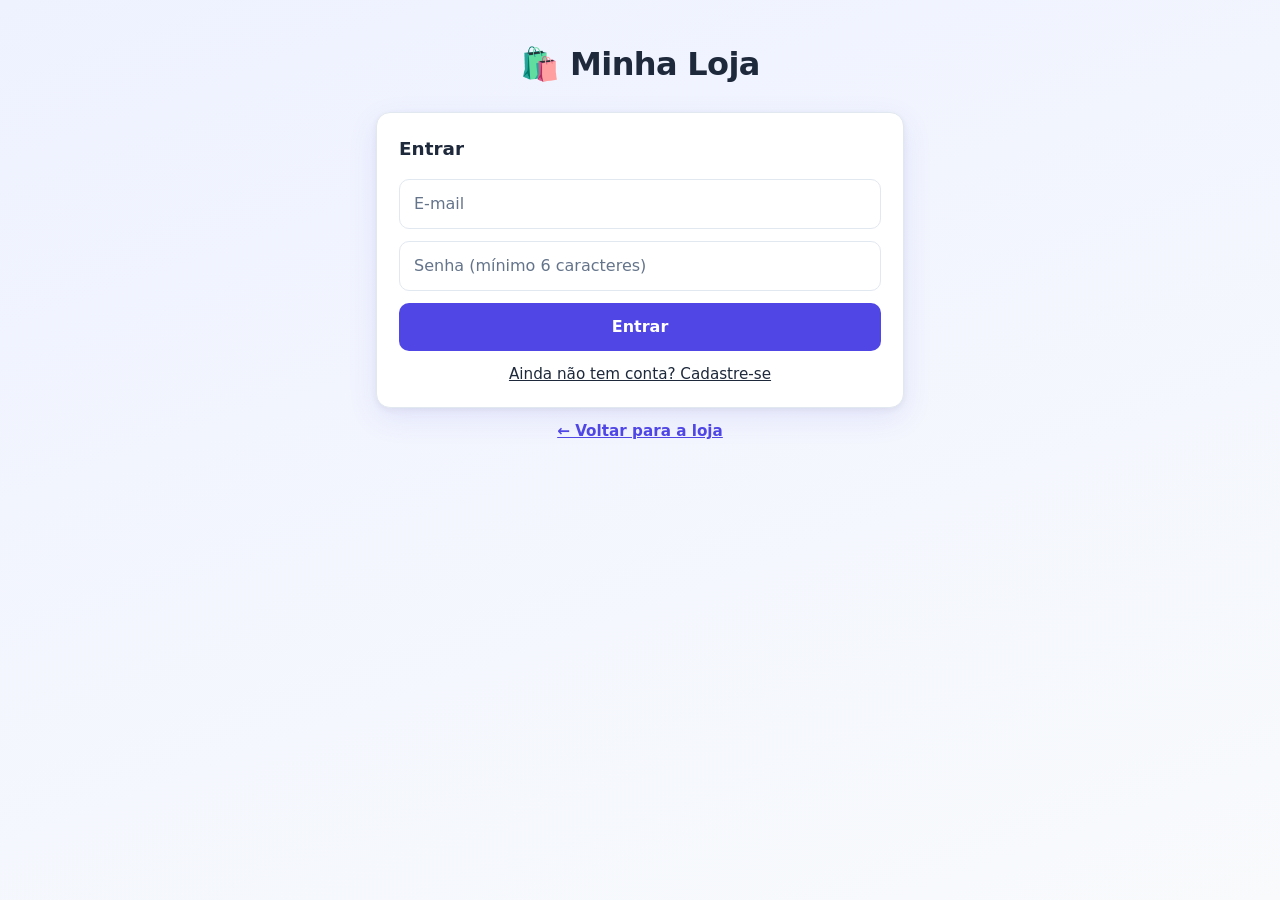
<file: login.html>
<!DOCTYPE html>
<html lang="pt-BR">
<head>
  <meta charset="UTF-8">
  <meta name="viewport" content="width=device-width, initial-scale=1">
  <title>Entrar - Minha Loja</title>
  <link rel="stylesheet" href="style.css">
  <link rel="stylesheet" href="login.css">
</head>
<body>
  <main>
    <h1>🛍️ Minha Loja</h1>

    <form id="formulario">
      <h2 id="titulo-form">Entrar</h2>
      <input type="text" id="nome" placeholder="Seu nome" autocomplete="name">
      <input type="email" id="email" placeholder="E-mail" autocomplete="email">
      <input type="password" id="senha" placeholder="Senha (mínimo 6 caracteres)" autocomplete="current-password">
      <div class="botoes">
        <button type="submit" id="botao-enviar">Entrar</button>
      </div>
      <p id="mensagem"></p>
      <p class="troca">
        <button type="button" id="botao-alternar" class="link">Ainda não tem conta? Cadastre-se</button>
      </p>
    </form>

    <p class="troca"><a href="index.html">← Voltar para a loja</a></p>
  </main>

  <script src="login.js"></script>
</body>
</html>
</file>
<file: style.css>
/* ===== Base ===== */
:root {
  --fundo: #eef2ff;
  --fundo-2: #f8fafc;
  --cartao: #ffffff;
  --texto: #1e293b;
  --texto-suave: #64748b;
  --borda: #e2e8f0;
  --primaria: #4f46e5;
  --primaria-hover: #4338ca;
  --sucesso: #16a34a;
  --sucesso-fundo: #dcfce7;
  --erro: #dc2626;
  --erro-fundo: #fee2e2;
  --sombra: 0 10px 30px rgba(79, 70, 229, 0.10), 0 2px 6px rgba(15, 23, 42, 0.06);
  --raio: 14px;
}

@media (prefers-color-scheme: dark) {
  :root {
    --fundo: #0f172a;
    --fundo-2: #1e1b4b;
    --cartao: #1e293b;
    --texto: #e2e8f0;
    --texto-suave: #94a3b8;
    --borda: #334155;
    --primaria: #818cf8;
    --primaria-hover: #a5b4fc;
    --sucesso: #4ade80;
    --sucesso-fundo: rgba(74, 222, 128, 0.14);
    --erro: #f87171;
    --erro-fundo: rgba(248, 113, 113, 0.14);
    --sombra: 0 10px 30px rgba(0, 0, 0, 0.35);
  }
}

* {
  box-sizing: border-box;
}

[hidden] {
  display: none !important;
}

body {
  margin: 0;
  min-height: 100vh;
  font-family: system-ui, -apple-system, "Segoe UI", Roboto, sans-serif;
  line-height: 1.5;
  color: var(--texto);
  background: linear-gradient(160deg, var(--fundo) 0%, var(--fundo-2) 100%) fixed;
}

main {
  max-width: 560px;
  margin: 0 auto;
  padding: 40px 16px 64px;
}

h1 {
  margin: 0 0 24px;
  text-align: center;
  font-size: 2rem;
  letter-spacing: -0.02em;
}

h2 {
  margin: 28px 0 12px;
  font-size: 1.15rem;
}

a {
  color: var(--primaria);
  font-weight: 600;
}

a:hover {
  color: var(--primaria-hover);
}

/* ===== Barra do usuário ===== */
#barra-usuario {
  display: flex;
  align-items: center;
  justify-content: space-between;
  gap: 12px;
  margin: 0 0 20px;
  padding: 10px 14px;
  background: var(--cartao);
  border: 1px solid var(--borda);
  border-radius: var(--raio);
  box-shadow: var(--sombra);
}

#barra-usuario button {
  padding: 6px 14px;
  font-size: 0.9rem;
  color: var(--texto);
  background: transparent;
  border: 1px solid var(--borda);
}

#barra-usuario button:hover {
  background: var(--borda);
}

/* ===== Formulário ===== */
form {
  padding: 22px;
  background: var(--cartao);
  border: 1px solid var(--borda);
  border-radius: var(--raio);
  box-shadow: var(--sombra);
}

form h2 {
  margin: 0 0 16px;
}

input {
  display: block;
  width: 100%;
  margin: 0 0 12px;
  padding: 12px 14px;
  font: inherit;
  font-size: 1rem;
  color: var(--texto);
  background: transparent;
  border: 1px solid var(--borda);
  border-radius: 10px;
  transition: border-color 0.15s, box-shadow 0.15s;
}

input::placeholder {
  color: var(--texto-suave);
}

input:focus {
  outline: none;
  border-color: var(--primaria);
  box-shadow: 0 0 0 3px rgba(99, 102, 241, 0.25);
}

/* ===== Botões ===== */
.botoes {
  display: flex;
  gap: 8px;
}

button {
  padding: 11px 18px;
  font: inherit;
  font-weight: 600;
  color: #fff;
  background: var(--primaria);
  border: 1px solid transparent;
  border-radius: 10px;
  cursor: pointer;
  transition: background 0.15s, transform 0.05s;
}

button:hover {
  background: var(--primaria-hover);
}

button:active {
  transform: scale(0.98);
}

form .botoes button[type="submit"] {
  flex: 1;
}

#botao-cancelar {
  color: var(--texto);
  background: transparent;
  border-color: var(--borda);
}

#botao-cancelar:hover {
  background: var(--borda);
}

/* ===== Mensagens ===== */
#mensagem {
  margin: 14px 0 0;
  padding: 10px 14px;
  font-size: 0.95rem;
  border-radius: 10px;
}

#mensagem:empty {
  display: none;
}

#mensagem.erro {
  color: var(--erro);
  background: var(--erro-fundo);
}

#mensagem.sucesso {
  color: var(--sucesso);
  background: var(--sucesso-fundo);
}

/* ===== Lista de produtos ===== */
#lista {
  display: grid;
  gap: 10px;
  margin: 0;
  padding: 0;
  list-style: none;
  color: var(--texto-suave);
}

#lista li {
  display: flex;
  align-items: center;
  justify-content: space-between;
  gap: 12px;
  padding: 14px 16px;
  color: var(--texto);
  background: var(--cartao);
  border: 1px solid var(--borda);
  border-radius: var(--raio);
  box-shadow: 0 1px 3px rgba(15, 23, 42, 0.05);
  transition: transform 0.15s, box-shadow 0.15s;
}

#lista li:hover {
  transform: translateY(-2px);
  box-shadow: var(--sombra);
}

.preco {
  margin-top: 2px;
  font-weight: 700;
  color: var(--sucesso);
}

#lista .botoes button {
  padding: 7px 12px;
  font-size: 0.85rem;
  background: transparent;
}

#lista .editar {
  color: var(--primaria);
  border-color: var(--primaria);
}

#lista .editar:hover {
  color: #fff;
  background: var(--primaria);
}

#lista .apagar {
  color: var(--erro);
  border-color: var(--erro);
}

#lista .apagar:hover {
  color: #fff;
  background: var(--erro);
}

/* ===== Login ===== */
.troca {
  margin: 14px 0 0;
  text-align: center;
  font-size: 0.95rem;
}

.link {
  width: auto;
  padding: 0;
  font: inherit;
  font-weight: 600;
  color: var(--primaria);
  text-decoration: underline;
  background: none;
  border: none;
}

.link:hover {
  color: var(--primaria-hover);
  background: none;
}

/* ===== Celular ===== */
@media (max-width: 480px) {
  main {
    padding-top: 24px;
  }

  h1 {
    font-size: 1.6rem;
  }

  #lista li {
    flex-direction: column;
    align-items: stretch;
  }

  #lista .botoes button {
    flex: 1;
  }
}
</file>
<file: login.css>
/* Estilos extras do login. O visual base continua vindo do style.css */

#barra-usuario {
  display: flex;
  align-items: center;
  justify-content: space-between;
  gap: 12px;
  margin: 0 0 16px;
}

.troca {
  text-align: center;
  margin: 12px 0 0;
}

.link {
  width: auto;
  padding: 0;
  border: none;
  background: none;
  color: inherit;
  font: inherit;
  text-decoration: underline;
  cursor: pointer;
}
</file>
